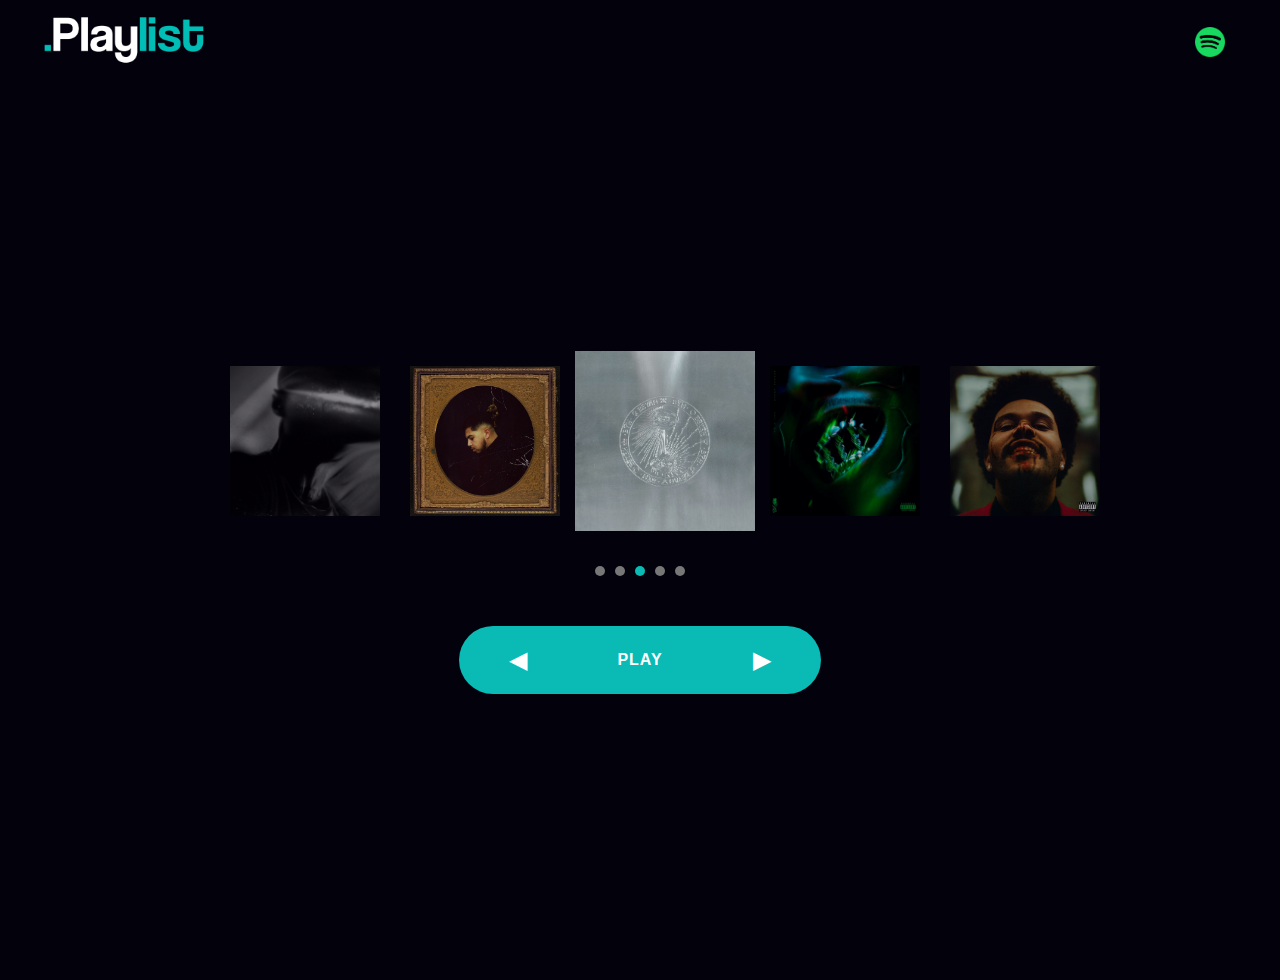
<file: index.html>
<!DOCTYPE html>
<html lang="fr">
<head>
  <meta charset="UTF-8">
  <meta name="viewport" content="width=device-width, initial-scale=1.0">
  <title>Menu Horizontal Damso</title>
  <link rel="stylesheet" href="style.css">
  
</head>
<body>

  <nav class="navbar">
    <div class="navbar-logo">
      <img src="IMG/logo_playlist.png" alt="Logo" class="logo">
    </div>
    <div class="navbar-spotify">
      <a href="https://open.spotify.com/user/2zv8t1gj9er2rrsbuu8w67x1d?si=2cbfbc2f9fb44d00" target="_blank" class="spotify-btn">
        <i class="fab fa-spotify"></i> <img src="IMG/spotify_logo.png" alt="">
      </a>
    </div>
  </nav>
  
  <!-- Menu horizontal avec pochettes d'album -->
  <div class="menu-container">
    <div class="album-track" id="albumTrack">
      <img src="IMG/lmf.jpg" alt="Album 1" class="album-cover" data-index="0">
      <img src="IMG/sincerement.jpg" alt="Album 2" class="album-cover" data-index="1">
      <img src="IMG/beyah.jpg" alt="Album 3" class="album-cover active" data-index="2">
      <img src="IMG/trinity.jpg" alt="Album 4" class="album-cover" data-index="3">
      <img src="IMG/afterhours.jpg" alt="Album 5" class="album-cover" data-index="4">
    </div>

    <!-- Indicateurs de position -->
    <div class="indicators" id="indicators">
      <div class="indicator" data-index="0"></div>
      <div class="indicator" data-index="1"></div>
      <div class="indicator active" data-index="2"></div>
      <div class="indicator" data-index="3"></div>
      <div class="indicator" data-index="4"></div>
    </div>

    <!-- Contrôles en bas de l'écran -->
    <div class="controls">
      <div class="prev-btn" onclick="slidePrev()">◀</div>
      <div class="play-btn" onclick="openAlbum()">PLAY</div>
      <div class="next-btn" onclick="slideNext()">▶</div>
    </div>
  </div>

  <script>
    const track = document.getElementById('albumTrack');
    const covers = document.querySelectorAll('.album-cover');
    const indicators = document.querySelectorAll('.indicator');
    let index = 2;

    function centerAlbum(clickedIndex) {
      index = clickedIndex;
      updateSlide();
    }

    function updateSlide() {
      // Calculer le décalage pour centrer l'album sélectionné
      const trackWidth = track.offsetWidth;
      const coverWidth = 170; // Largeur d'une pochette + marges
      const centerPosition = (trackWidth / 2) - (coverWidth / 2);
      const offset = centerPosition - (index * coverWidth);
      
      track.style.transform = `translateX(${offset}px)`;

      // Mettre à jour les classes active
      covers.forEach((cover, i) => {
        cover.classList.toggle('active', i === index);
      });
      
      indicators.forEach((indicator, i) => {
        indicator.classList.toggle('active', i === index);
      });
    }

    function slideNext() {
      index = (index + 1) % covers.length;
      updateSlide();
    }

    function slidePrev() {
      index = (index - 1 + covers.length) % covers.length;
      updateSlide();
    }

    function openAlbum() {
    const activeCover = document.querySelector('.album-cover.active');
    const albumIndex = parseInt(activeCover.getAttribute('data-index'));
    
    const albumPages = [
      "lmf.html",
      "sincerement.html",
      "beyah.html",
      "trinity.html",
      "afterhours.html"
    ];
    
    if (albumIndex >= 0 && albumIndex < albumPages.length) {
      window.location.href = albumPages[albumIndex];
    }
  }

    // Écouteurs d'événements
    document.addEventListener('keydown', (e) => {
      if (e.key === 'ArrowRight') slideNext();
      if (e.key === 'ArrowLeft') slidePrev();
      if (e.key === 'Enter') openAlbum();
    });

    // Permettre de cliquer directement sur une pochette
    covers.forEach(cover => {
      cover.addEventListener('click', function() {
        const clickedIndex = parseInt(this.getAttribute('data-index'));
        centerAlbum(clickedIndex);
      });
    });

    // Permettre de cliquer sur les indicateurs
    indicators.forEach(indicator => {
      indicator.addEventListener('click', function() {
        const clickedIndex = parseInt(this.getAttribute('data-index'));
        centerAlbum(clickedIndex);
      });
    });

    // Initialisation
    updateSlide();
  </script>
</body>
</html>
</file>
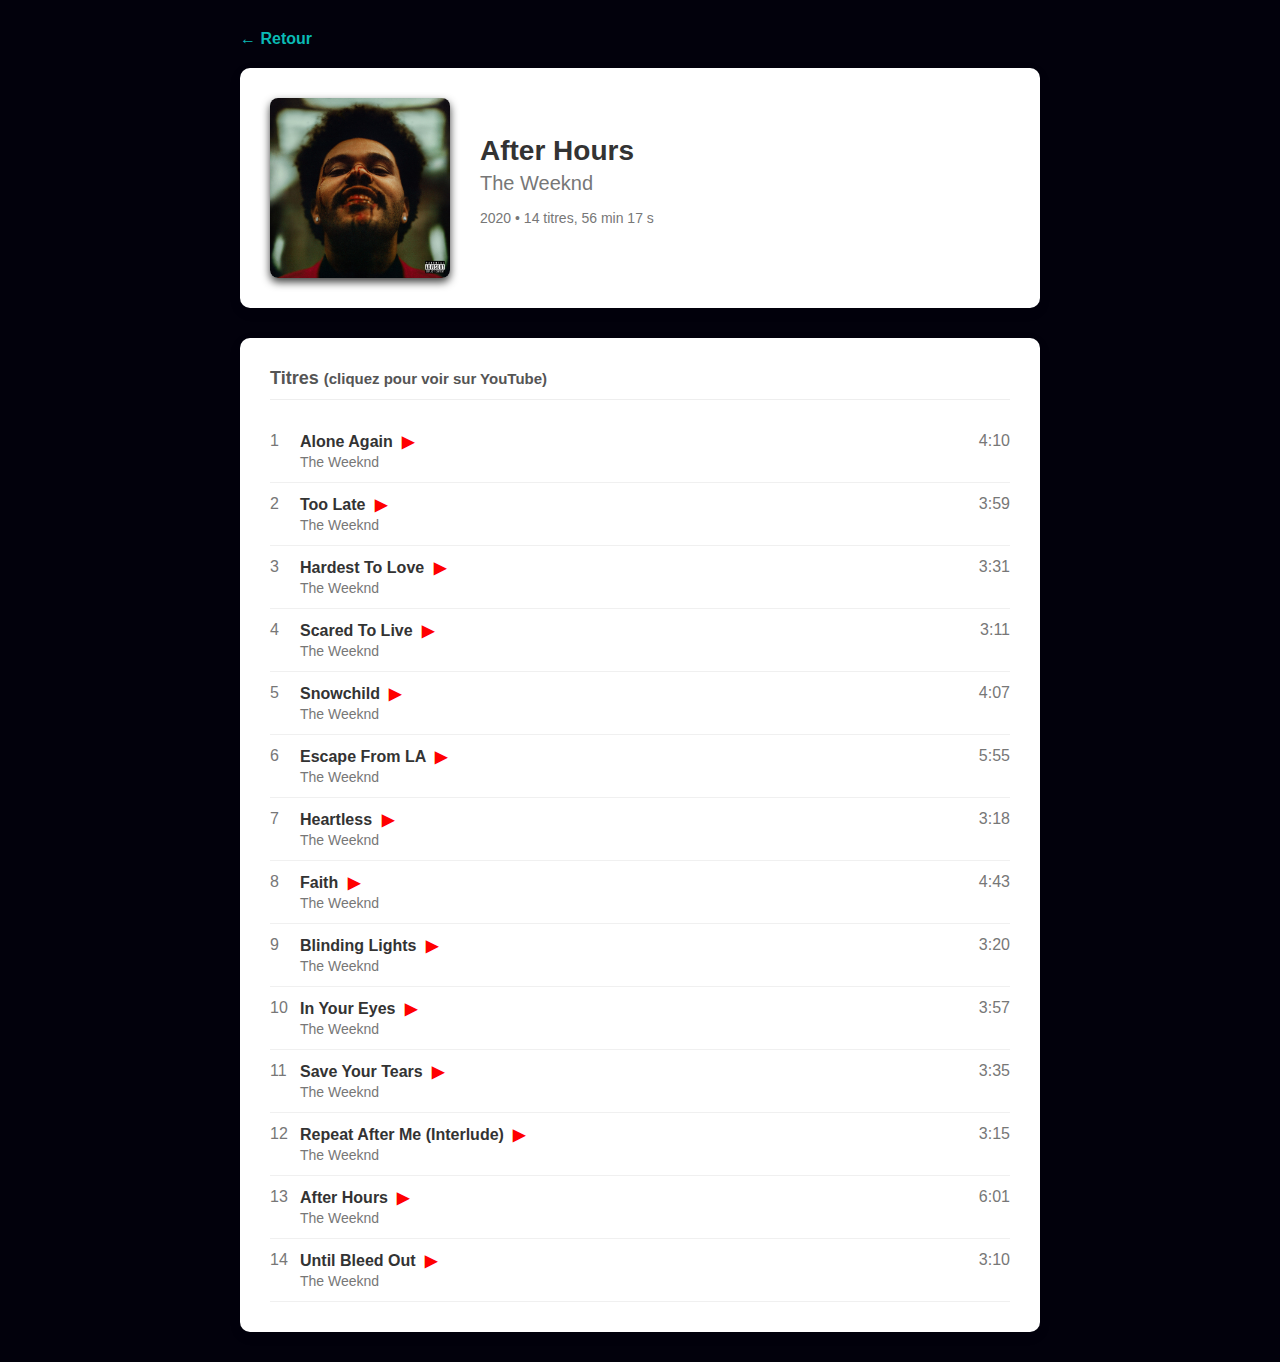
<file: afterhours.html>
<!DOCTYPE html>
<html lang="fr">
<head>
  <meta charset="UTF-8">
  <meta name="viewport" content="width=device-width, initial-scale=1.0">
  <title>After Hours - The Weeknd</title>
  <style>
    :root {
      --primary-color: #0abab5;
      --text-color: #333;
      --light-text: #777;
      --bg-color: #02010c;
      --card-bg: rgb(255, 255, 255);
    }

    body {
      margin: 0;
      padding: 0;
      font-family: 'Arial', sans-serif;
      background-color: var(--bg-color);
      color: var(--text-color);
    }

    .container {
      max-width: 800px;
      margin: 0 auto;
      padding: 30px;
    }

    .album-header {
      display: flex;
      align-items: center;
      margin-bottom: 30px;
      background-color: var(--card-bg);
      padding: 30px;
      border-radius: 10px;
      box-shadow: 0 4px 12px rgba(14, 14, 14, 0.1);
    }

    .album-cover {
      width: 180px;
      height: 180px;
      object-fit: cover;
      border-radius: 8px;
      margin-right: 30px;
      box-shadow: 0 4px 8px #3c3d3c;
    }

    .album-info h1 {
      margin: 0 0 5px 0;
      font-size: 28px;
    }

    .album-info h2 {
      margin: 0 0 15px 0;
      font-size: 20px;
      color: var(--light-text);
      font-weight: normal;
    }

    .album-meta {
      color: var(--light-text);
      font-size: 14px;
      margin-bottom: 15px;
    }

    .tracklist {
      background-color: var(--card-bg);
      padding: 30px;
      border-radius: 10px;
      box-shadow: 0 4px 12px rgba(0, 0, 0, 0.1);
    }

    .tracklist h3 {
      margin-top: 0;
      margin-bottom: 20px;
      font-size: 18px;
      color: #555;
      border-bottom: 1px solid #eee;
      padding-bottom: 10px;
    }

    .track {
      display: flex;
      justify-content: space-between;
      padding: 12px 0;
      border-bottom: 1px solid #f0f0f0;
      transition: background-color 0.2s;
    }

    .track:hover {
      background-color: rgba(29, 185, 84, 0.05);
    }

    .track a {
      text-decoration: none;
      color: inherit;
      display: flex;
      justify-content: space-between;
      width: 100%;
    }

    .track-number {
      width: 30px;
      color: var(--light-text);
    }

    .track-info {
      flex-grow: 1;
    }

    .track-title {
      font-weight: bold;
      margin-bottom: 3px;
      transition: color 0.2s;
    }

    .track:hover .track-title {
      color: var(--primary-color);
    }

    .track-artist {
      color: var(--light-text);
      font-size: 14px;
    }

    .track-duration {
      color: var(--light-text);
      text-align: right;
    }

    .featured {
      color: #888;
      font-style: italic;
    }

    .back-btn {
      display: inline-block;
      margin-bottom: 20px;
      color: var(--primary-color);
      text-decoration: none;
      font-weight: bold;
      cursor: pointer;
    }

    .back-btn:hover {
      text-decoration: underline;
    }

    .youtube-icon {
      color: #FF0000;
      margin-left: 5px;
    }
  </style>
</head>
<body>
  <div class="container">
    <a href="index.html" class="back-btn">← Retour</a>
    
    <div class="album-header">
      <img src="IMG/afterhours.jpg" alt="After Hours" class="album-cover">
      <div class="album-info">
        <h1>After Hours</h1>
        <h2>The Weeknd</h2>
        <div class="album-meta">
          <span>2020</span> • <span>14 titres</span>, <span>56 min 17 s</span>
        </div>
      </div>
    </div>

    <div class="tracklist">
      <h3>Titres <small>(cliquez pour voir sur YouTube)</small></h3>
      <div id="tracksContainer">
        <!-- Les titres seront générés par JavaScript -->
      </div>
    </div>
  </div>

  <script>
    document.addEventListener('DOMContentLoaded', () => {
      // Liste des vidéos YouTube correspondant à la playlist
      const youtubeLinks = [
        "https://youtu.be/JH398xAYpZA?si=Mv9n9gQ5Pdegoskb",  // Alone Again
        "https://youtu.be/nl71vFvVOvw?si=oIPv0M_IBrHH_FcB",  // Too Late
        "https://youtu.be/pM3nIOYF2W8?si=YxTULu2ZrqHrbMF7",  // Hardest To Love
        "https://youtu.be/MzsU_sn2aIE?si=bFnmnGHyErbuEirJ",  // Scared To Live
        "https://youtu.be/G0JKdFjWkLA?si=RKVdejU3GVLVXFid",  // Snowchild
        "https://youtu.be/vsARlcGW0jE?si=5_vxrsLOYmBcjqHe",  // Escape From LA
        "https://youtu.be/1DpH-icPpl0?si=Q24NszVNbj7QITHC",  // Heartless
        "https://youtu.be/RcS_8-a-sMg?si=Hhzv4bt4qAZ0RQ-3",  // Faith
        "https://youtu.be/4NRXx6U8ABQ?si=z3MuxBF3jYeyCQ_c",  // Blinding Lights
        "https://youtu.be/dqRZDebPIGs?si=5F0Qp4GS7amK0APt", // In Your Eyes
        "https://youtu.be/XXYlFuWEuKI?si=rkerZek6DBWdRl6O", // Save Your Tears
        "https://youtu.be/CE-Iy24NOTY?si=hbQXUWLpmsnxcjsh", // Repeat After Me (Interlude)
        "https://youtu.be/ygTZZpVkmKg?si=Uencp2ATTSXonv4u", // After Hours
        "https://youtu.be/i58MNnk6BhY?si=N0hQ_PtKauEEbslP"  // Until Bleed Out
      ];

      const tracksData = [
        { title: "Alone Again", artist: "The Weeknd", duration: "4:10" },
        { title: "Too Late", artist: "The Weeknd", duration: "3:59" },
        { title: "Hardest To Love", artist: "The Weeknd", duration: "3:31" },
        { title: "Scared To Live", artist: "The Weeknd", duration: "3:11" },
        { title: "Snowchild", artist: "The Weeknd", duration: "4:07" },
        { title: "Escape From LA", artist: "The Weeknd", duration: "5:55" },
        { title: "Heartless", artist: "The Weeknd", duration: "3:18" },
        { title: "Faith", artist: "The Weeknd", duration: "4:43" },
        { title: "Blinding Lights", artist: "The Weeknd", duration: "3:20" },
        { title: "In Your Eyes", artist: "The Weeknd", duration: "3:57" },
        { title: "Save Your Tears", artist: "The Weeknd", duration: "3:35" },
        { title: "Repeat After Me (Interlude)", artist: "The Weeknd", duration: "3:15" },
        { title: "After Hours", artist: "The Weeknd", duration: "6:01" },
        { title: "Until Bleed Out", artist: "The Weeknd", duration: "3:10" }
      ];

      const tracksContainer = document.getElementById('tracksContainer');
      
      tracksData.forEach((track, index) => {
        const trackElement = document.createElement('div');
        trackElement.className = 'track';
        
        const trackLink = document.createElement('a');
        trackLink.href = youtubeLinks[index];
        trackLink.target = '_blank';
        
        trackLink.innerHTML = `
          <div class="track-number">${index + 1}</div>
          <div class="track-info">
            <div class="track-title">${track.title} <span class="youtube-icon">▶</span></div>
            <div class="track-artist">${track.artist}</div>
          </div>
          <div class="track-duration">${track.duration}</div>
        `;
        
        trackElement.appendChild(trackLink);
        tracksContainer.appendChild(trackElement);
      });
    });
  </script>
</body>
</html>
</file>
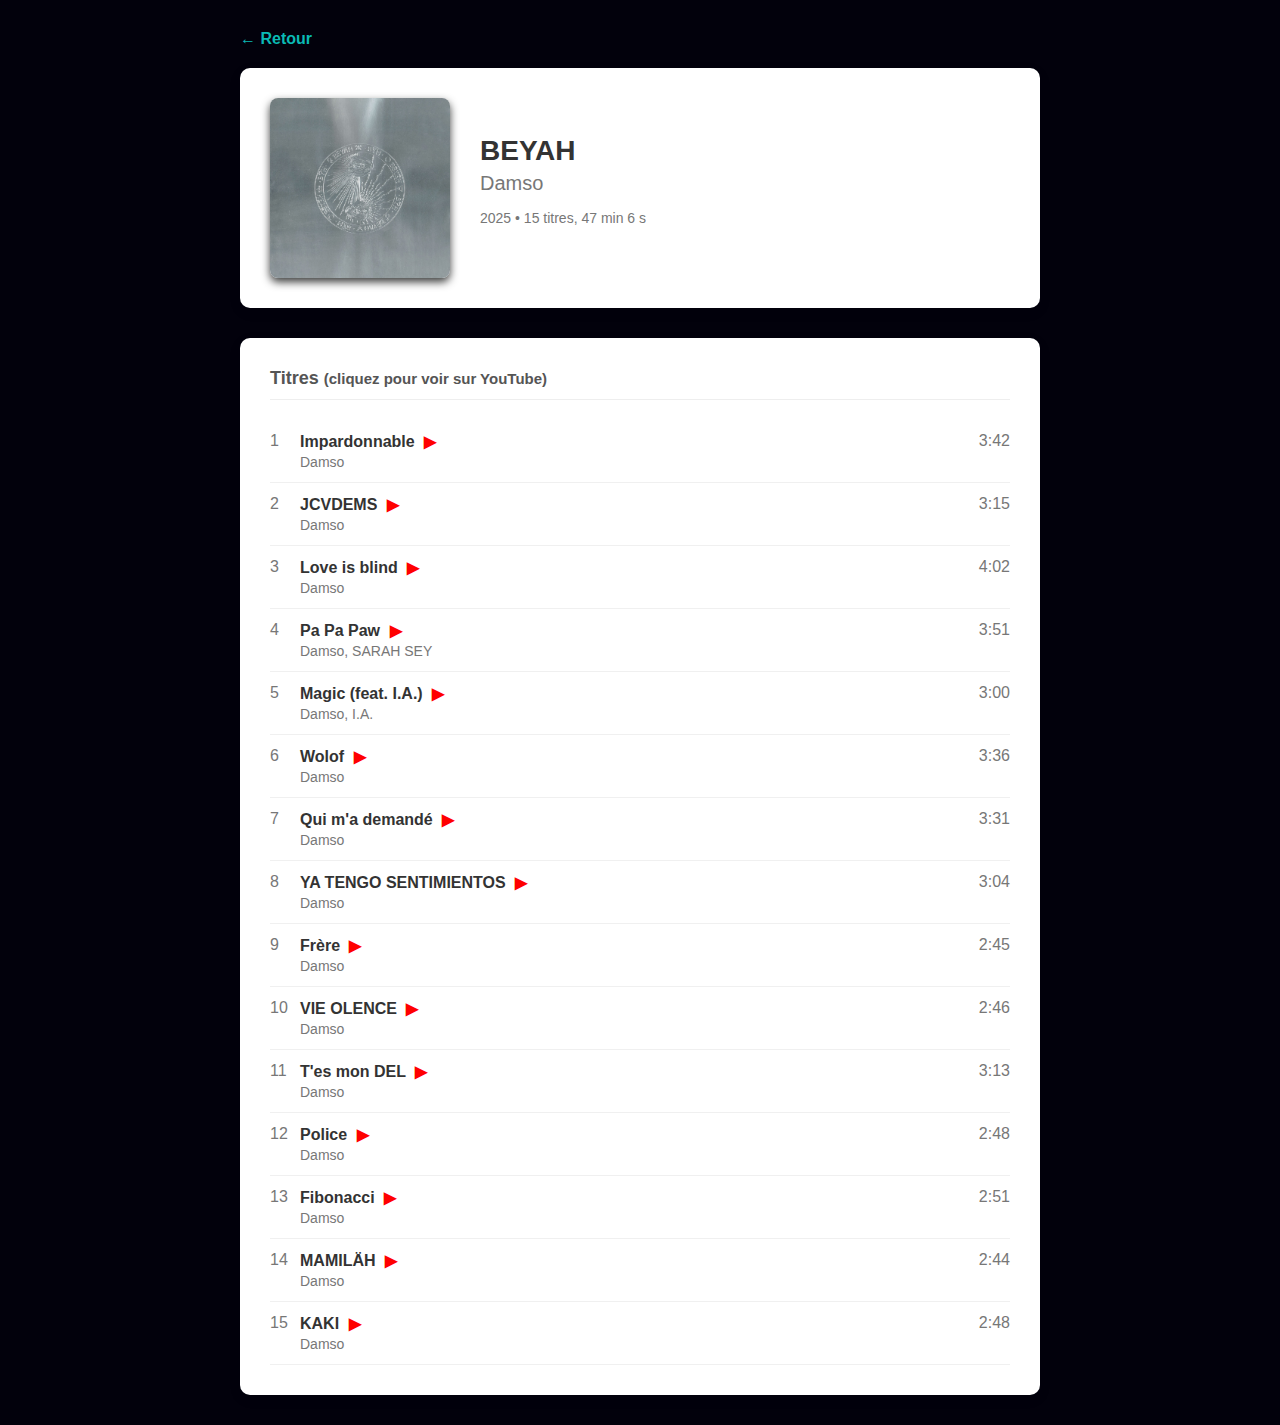
<file: beyah.html>
<!DOCTYPE html>
<html lang="fr">
<head>
  <meta charset="UTF-8">
  <meta name="viewport" content="width=device-width, initial-scale=1.0">
  <title>BEYAH - Damso</title>
  <style>
    :root {
      --primary-color: #0abab5;
      --text-color: #333;
      --light-text: #777;
      --bg-color: #02010c;
      --card-bg: rgb(255, 255, 255);
    }

    body {
      margin: 0;
      padding: 0;
      font-family: 'Arial', sans-serif;
      background-color: var(--bg-color);
      color: var(--text-color);
    }

    .container {
      max-width: 800px;
      margin: 0 auto;
      padding: 30px;
    }

    .album-header {
      display: flex;
      align-items: center;
      margin-bottom: 30px;
      background-color: var(--card-bg);
      padding: 30px;
      border-radius: 10px;
      box-shadow: 0 4px 12px rgba(14, 14, 14, 0.1);
    }

    .album-cover {
      width: 180px;
      height: 180px;
      object-fit: cover;
      border-radius: 8px;
      margin-right: 30px;
      box-shadow: 0 4px 8px #3c3d3c;
    }

    .album-info h1 {
      margin: 0 0 5px 0;
      font-size: 28px;
    }

    .album-info h2 {
      margin: 0 0 15px 0;
      font-size: 20px;
      color: var(--light-text);
      font-weight: normal;
    }

    .album-meta {
      color: var(--light-text);
      font-size: 14px;
      margin-bottom: 15px;
    }

    .tracklist {
      background-color: var(--card-bg);
      padding: 30px;
      border-radius: 10px;
      box-shadow: 0 4px 12px rgba(0, 0, 0, 0.1);
    }

    .tracklist h3 {
      margin-top: 0;
      margin-bottom: 20px;
      font-size: 18px;
      color: #555;
      border-bottom: 1px solid #eee;
      padding-bottom: 10px;
    }

    .track {
      display: flex;
      justify-content: space-between;
      padding: 12px 0;
      border-bottom: 1px solid #f0f0f0;
      transition: background-color 0.2s;
    }

    .track:hover {
      background-color: rgba(29, 185, 84, 0.05);
    }

    .track a {
      text-decoration: none;
      color: inherit;
      display: flex;
      justify-content: space-between;
      width: 100%;
    }

    .track-number {
      width: 30px;
      color: var(--light-text);
    }

    .track-info {
      flex-grow: 1;
    }

    .track-title {
      font-weight: bold;
      margin-bottom: 3px;
      transition: color 0.2s;
    }

    .track:hover .track-title {
      color: var(--primary-color);
    }

    .track-artist {
      color: var(--light-text);
      font-size: 14px;
    }

    .track-duration {
      color: var(--light-text);
      text-align: right;
    }

    .featured {
      color: #888;
      font-style: italic;
    }

    .back-btn {
      display: inline-block;
      margin-bottom: 20px;
      color: var(--primary-color);
      text-decoration: none;
      font-weight: bold;
      cursor: pointer;
    }

    .back-btn:hover {
      text-decoration: underline;
    }

    .youtube-icon {
      color: #FF0000;
      margin-left: 5px;
    }
  </style>
</head>
<body>
  <div class="container">
    <a href="index.html" class="back-btn">← Retour</a>
    
    <div class="album-header">
      <img src="IMG/beyah.jpg" alt="BEYAH" class="album-cover">
      <div class="album-info">
        <h1>BEYAH</h1>
        <h2>Damso</h2>
        <div class="album-meta">
          <span>2025</span> • <span>15 titres</span>, <span>47 min 6 s</span>
        </div>
      </div>
    </div>

    <div class="tracklist">
      <h3>Titres <small>(cliquez pour voir sur YouTube)</small></h3>
      <div id="tracksContainer">
        <!-- Les titres seront générés par JavaScript -->
      </div>
    </div>
  </div>

  <script>
    document.addEventListener('DOMContentLoaded', () => {
      // Liste des vidéos YouTube correspondant à la playlist
      const youtubeLinks = [
        "https://youtu.be/hdv9MdKKj0s?si=WOtEVpypcWjNV1nu",  // Impardonnable
        "https://youtu.be/SCFPkQhxtb0?si=iyla0fFR8prvCdNw",  // JCVDEMS
        "https://youtu.be/T96RYWPB6yA?si=GyLXo-P_vVt2heVo",  // Love is blind
        "https://youtu.be/l-KBhbJdvhI?si=ZJQIt8e0vb4YWFv0",  // Pa Pa Paw
        "https://youtu.be/TJgVD530XTk?si=ABe9PQlT4nCe7I28",  // Magic (feat. I.A.)
        "https://youtu.be/qzIP7JpE9CM?si=NXAL8G_rbtJ0tj83",  // Wolof
        "https://youtu.be/y2ZAqI2Y8Qo?si=s_E6a01KJBc64idQ",  // Qui m'a demandé
        "https://youtu.be/DAylhYzjRHM?si=kvkxZYhukP8njqlO",  // YA TENGO SENTIMIENTOS
        "https://youtu.be/-7J8z9l0EIs?si=0Hd82-TqDQ9WmjLK",  // Frère
        "https://youtu.be/bDgFAFQ5JM4?si=q-TiEFVW3K530Ymt",  // VIE OLENCE
        "https://youtu.be/674ofSYg3c0?si=-70lA14D5ZYddpoc",  // T'es mon DEL
        "https://youtu.be/oQ7H4bVasqM?si=mlF1b7o-7MB-KUM2",  // Police
        "https://youtu.be/Na4IfOVXBv8?si=8TpyWeFXZy9Jgs3o",  // Fibonacci
        "https://youtu.be/Wvsg1Vey4Rg?si=IM3so8MgZ3iUXL2T",  // MAMILÄH
        "https://youtu.be/-dbYjn1o5oY?si=oA7kyLV6Ov5ehP1g"   // KAKI
      ];

      const tracksData = [
        { title: "Impardonnable", artist: "Damso", duration: "3:42" },
        { title: "JCVDEMS", artist: "Damso", duration: "3:15" },
        { title: "Love is blind", artist: "Damso", duration: "4:02" },
        { title: "Pa Pa Paw", artist: "Damso, SARAH SEY", duration: "3:51" },
        { title: "Magic (feat. I.A.)", artist: "Damso, I.A.", duration: "3:00" },
        { title: "Wolof", artist: "Damso", duration: "3:36" },
        { title: "Qui m'a demandé", artist: "Damso", duration: "3:31" },
        { title: "YA TENGO SENTIMIENTOS", artist: "Damso", duration: "3:04" },
        { title: "Frère", artist: "Damso", duration: "2:45" },
        { title: "VIE OLENCE", artist: "Damso", duration: "2:46" },
        { title: "T'es mon DEL", artist: "Damso", duration: "3:13" },
        { title: "Police", artist: "Damso", duration: "2:48" },
        { title: "Fibonacci", artist: "Damso", duration: "2:51" },
        { title: "MAMILÄH", artist: "Damso", duration: "2:44" },
        { title: "KAKI", artist: "Damso", duration: "2:48" }
      ];

      const tracksContainer = document.getElementById('tracksContainer');
      
      tracksData.forEach((track, index) => {
        const trackElement = document.createElement('div');
        trackElement.className = 'track';
        
        const trackLink = document.createElement('a');
        trackLink.href = youtubeLinks[index];
        trackLink.target = '_blank';
        
        trackLink.innerHTML = `
          <div class="track-number">${index + 1}</div>
          <div class="track-info">
            <div class="track-title">${track.title} <span class="youtube-icon">▶</span></div>
            <div class="track-artist">${track.artist}</div>
          </div>
          <div class="track-duration">${track.duration}</div>
        `;
        
        trackElement.appendChild(trackLink);
        tracksContainer.appendChild(trackElement);
      });
    });
  </script>
</body>
</html>
</file>
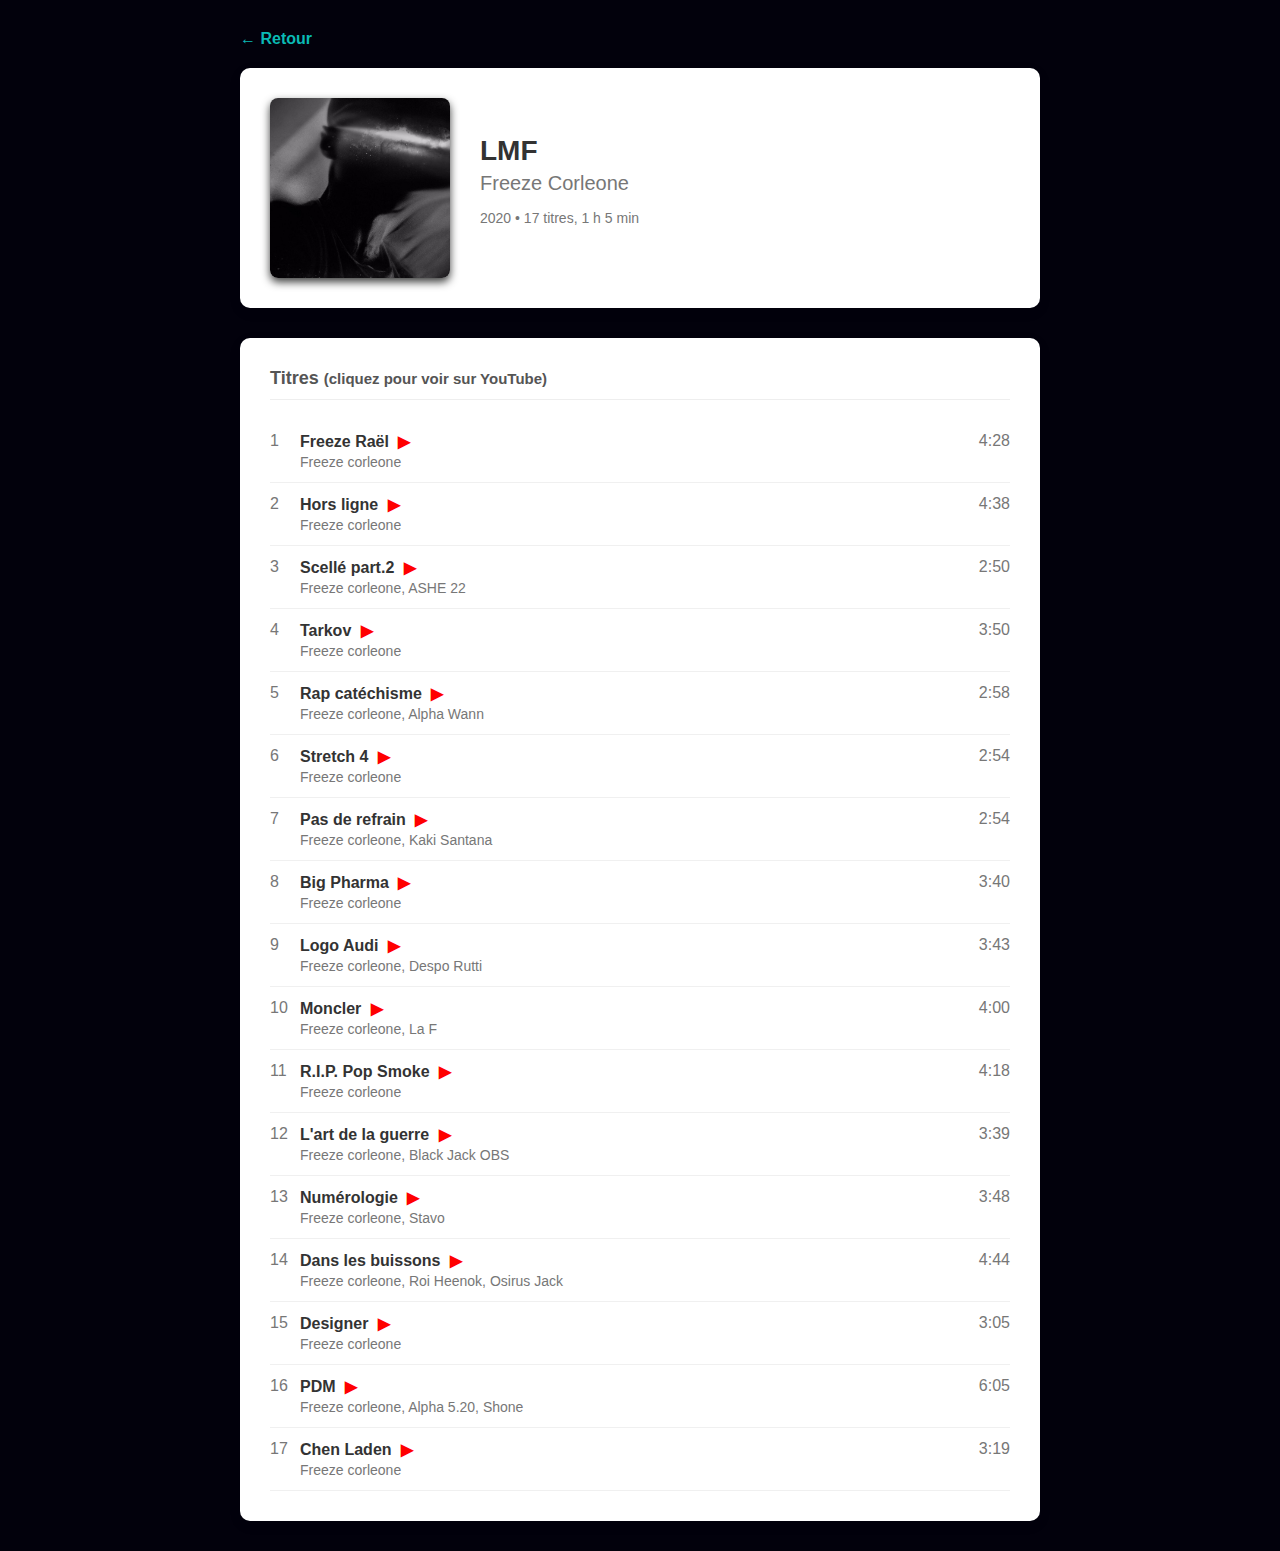
<file: lmf.html>
<!DOCTYPE html>
<html lang="fr">
<head>
  <meta charset="UTF-8">
  <meta name="viewport" content="width=device-width, initial-scale=1.0">
  <title>LMF - Freeze Corleone</title>
  <style>
    :root {
      --primary-color: #0abab5;
      --text-color: #333;
      --light-text: #777;
      --bg-color: #02010c;
      --card-bg: rgb(255, 255, 255);
    }

    body {
      margin: 0;
      padding: 0;
      font-family: 'Arial', sans-serif;
      background-color: var(--bg-color);
      color: var(--text-color);
    }

    .container {
      max-width: 800px;
      margin: 0 auto;
      padding: 30px;
    }

    .album-header {
      display: flex;
      align-items: center;
      margin-bottom: 30px;
      background-color: var(--card-bg);
      padding: 30px;
      border-radius: 10px;
      box-shadow: 0 4px 12px rgba(14, 14, 14, 0.1);
    }

    .album-cover {
      width: 180px;
      height: 180px;
      object-fit: cover;
      border-radius: 8px;
      margin-right: 30px;
      box-shadow: 0 4px 8px #3c3d3c;
    }

    .album-info h1 {
      margin: 0 0 5px 0;
      font-size: 28px;
    }

    .album-info h2 {
      margin: 0 0 15px 0;
      font-size: 20px;
      color: var(--light-text);
      font-weight: normal;
    }

    .album-meta {
      color: var(--light-text);
      font-size: 14px;
      margin-bottom: 15px;
    }

    .tracklist {
      background-color: var(--card-bg);
      padding: 30px;
      border-radius: 10px;
      box-shadow: 0 4px 12px rgba(0, 0, 0, 0.1);
    }

    .tracklist h3 {
      margin-top: 0;
      margin-bottom: 20px;
      font-size: 18px;
      color: #555;
      border-bottom: 1px solid #eee;
      padding-bottom: 10px;
    }

    .track {
      display: flex;
      justify-content: space-between;
      padding: 12px 0;
      border-bottom: 1px solid #f0f0f0;
      transition: background-color 0.2s;
    }

    .track:hover {
      background-color: rgba(29, 185, 84, 0.05);
    }

    .track a {
      text-decoration: none;
      color: inherit;
      display: flex;
      justify-content: space-between;
      width: 100%;
    }

    .track-number {
      width: 30px;
      color: var(--light-text);
    }

    .track-info {
      flex-grow: 1;
    }

    .track-title {
      font-weight: bold;
      margin-bottom: 3px;
      transition: color 0.2s;
    }

    .track:hover .track-title {
      color: var(--primary-color);
    }

    .track-artist {
      color: var(--light-text);
      font-size: 14px;
    }

    .track-duration {
      color: var(--light-text);
      text-align: right;
    }

    .featured {
      color: #888;
      font-style: italic;
    }

    .back-btn {
      display: inline-block;
      margin-bottom: 20px;
      color: var(--primary-color);
      text-decoration: none;
      font-weight: bold;
      cursor: pointer;
    }

    .back-btn:hover {
      text-decoration: underline;
    }

    .youtube-icon {
      color: #FF0000;
      margin-left: 5px;
    }
    /* Animation cover */
     @keyframes zoomIn {
        from {
        transform: scale(0.7);
        opacity: 0;
        }
    to {
        transform: scale(1);
        opacity: 1;
     }
    }
    .modal-content {
    margin: auto;
    display: block;
    max-width: 90%;
    max-height: 90%;
    border-radius: 10px;
    animation: zoomIn 0.3s ease-out;
    }
    .modal {
    display: none;
    position: fixed;
    z-index: 2000;
    left: 0;
    top: 0;
    width: 100%;
    height: 100%;
    overflow: auto;
    background-color: rgba(0,0,0,0.9);
    animation: fadeIn 0.3s ease-out;
    }

    @keyframes fadeIn {
    from { background-color: rgba(0, 0, 0, 0); }
    to   { background-color: rgba(0, 0, 0, 0.9); }
    }
  </style>
</head>
<body>
  <div class="container">
    <a href="index.html" class="back-btn">← Retour</a>
    
    <div class="album-header">
      <img src="IMG/lmf.jpg" alt="LMF" class="album-cover" id="albumCover">
      <div class="album-info">
        <h1>LMF</h1>
        <h2>Freeze Corleone</h2>
        <div class="album-meta">
          <span>2020</span> • <span>17 titres</span>, <span>1 h 5 min</span>
        </div>
      </div>
    </div>

    <div class="tracklist">
      <h3>Titres <small>(cliquez pour voir sur YouTube)</small></h3>
      <div id="tracksContainer">
        <!-- Les titres seront générés par JavaScript -->
      </div>
    </div>
  </div>

  <script>
    document.addEventListener('DOMContentLoaded', () => {
      // Liste des vidéos YouTube correspondant à la playlist
      const youtubeLinks = [
        "https://youtu.be/_Zey1wgfA-c?si=1-pcs61u2jzefPWG",  // Freeze Raël
        "https://youtu.be/ZyZZtpFyzFE?si=UbSwsOx6vZbrZvIB",  // Hors ligne
        "https://youtu.be/0xkwRJjsiiU?si=CEJBAXrgPL_S-BoN",  // Scellé part.2
        "https://youtu.be/DJ1i97AVX0o?si=WpcnmXMN7JH-2oe9",  // Tarkov
        "https://youtu.be/E7xFtjqNRZw?si=bRrT34EgnuDPgvu6",  // Rap catéchisme
        "https://youtu.be/SU8ppRfjQqU?si=cSoaS0DyWz_IxcD2",  // Stretch 4
        "https://youtu.be/7i9nokqOMtU?si=oRufpEx7b9wBMJj7",  // Pas de refrain
        "https://youtu.be/s--g1VWpj1w?si=5tKSvtCnSjbho0HA",  // Big Pharma
        "https://youtu.be/CqeRsZfGcm8?si=u-v9YOVOAY1dEs9R",  // Logo Audi
        "https://youtu.be/EstLxAfUMu4?si=YDF55TfhfBHavVdl", // Moncler
        "https://youtu.be/4aVFesUHZno?si=a9rQhMYon3tMcbH0", // R.I.P. Pop Smoke
        "https://youtu.be/G3pCw5kUqUE?si=eoq0_egLwnJvkJAJ", // L'art de la guerre
        "https://youtu.be/lpheevR5i9I?si=qpwFMqiDgn0_OcHY", // Numérologie
        "https://youtu.be/8hO1YOFE-Ew?si=0yjtWo3OkeGBhNFR", // Dans les buissons
        "https://youtu.be/OAFdCdFkxXk?si=hwDyNm0u18X1j3pU", // Designer
        "https://youtu.be/KIOGS09D-b4?si=TVIFA1GQ03V6LBg8", // PDM
        "https://youtu.be/1mqSTOF5_nc?si=tbsnC1urhQ_PIefz"  // Chen Laden
      ];

      const tracksData = [
        { title: "Freeze Raël", artist: "Freeze corleone", duration: "4:28" },
        { title: "Hors ligne", artist: "Freeze corleone", duration: "4:38" },
        { title: "Scellé part.2", artist: "Freeze corleone, ASHE 22", duration: "2:50" },
        { title: "Tarkov", artist: "Freeze corleone", duration: "3:50" },
        { title: "Rap catéchisme", artist: "Freeze corleone, Alpha Wann", duration: "2:58" },
        { title: "Stretch 4", artist: "Freeze corleone", duration: "2:54" },
        { title: "Pas de refrain", artist: "Freeze corleone, Kaki Santana", duration: "2:54" },
        { title: "Big Pharma", artist: "Freeze corleone", duration: "3:40" },
        { title: "Logo Audi", artist: "Freeze corleone, Despo Rutti", duration: "3:43" },
        { title: "Moncler", artist: "Freeze corleone, La F", duration: "4:00" },
        { title: "R.I.P. Pop Smoke", artist: "Freeze corleone", duration: "4:18" },
        { title: "L'art de la guerre", artist: "Freeze corleone, Black Jack OBS", duration: "3:39" },
        { title: "Numérologie", artist: "Freeze corleone, Stavo", duration: "3:48" },
        { title: "Dans les buissons", artist: "Freeze corleone, Roi Heenok, Osirus Jack", duration: "4:44" },
        { title: "Designer", artist: "Freeze corleone", duration: "3:05" },
        { title: "PDM", artist: "Freeze corleone, Alpha 5.20, Shone", duration: "6:05" },
        { title: "Chen Laden", artist: "Freeze corleone", duration: "3:19" }
      ];

      const tracksContainer = document.getElementById('tracksContainer');
      
      tracksData.forEach((track, index) => {
        const trackElement = document.createElement('div');
        trackElement.className = 'track';
        
        const trackLink = document.createElement('a');
        trackLink.href = youtubeLinks[index];
        trackLink.target = '_blank';
        
        trackLink.innerHTML = `
          <div class="track-number">${index + 1}</div>
          <div class="track-info">
            <div class="track-title">${track.title} <span class="youtube-icon">▶</span></div>
            <div class="track-artist">${track.artist}</div>
          </div>
          <div class="track-duration">${track.duration}</div>
        `;
        
        trackElement.appendChild(trackLink);
        tracksContainer.appendChild(trackElement);
      });
    });
    img.onclick = function () {
    modal.style.display = "block";
    modalImg.src = this.src;
    modalImg.classList.add("modal-content"); // pour s'assurer que l'animation s’applique
    };

    closeBtn.onclick = function () {
    modal.style.display = "none";
    };

    window.onclick = function (event) {
    if (event.target === modal) {
        modal.style.display = "none";
    }
    };
  </script>
</body>
</html>
</file>
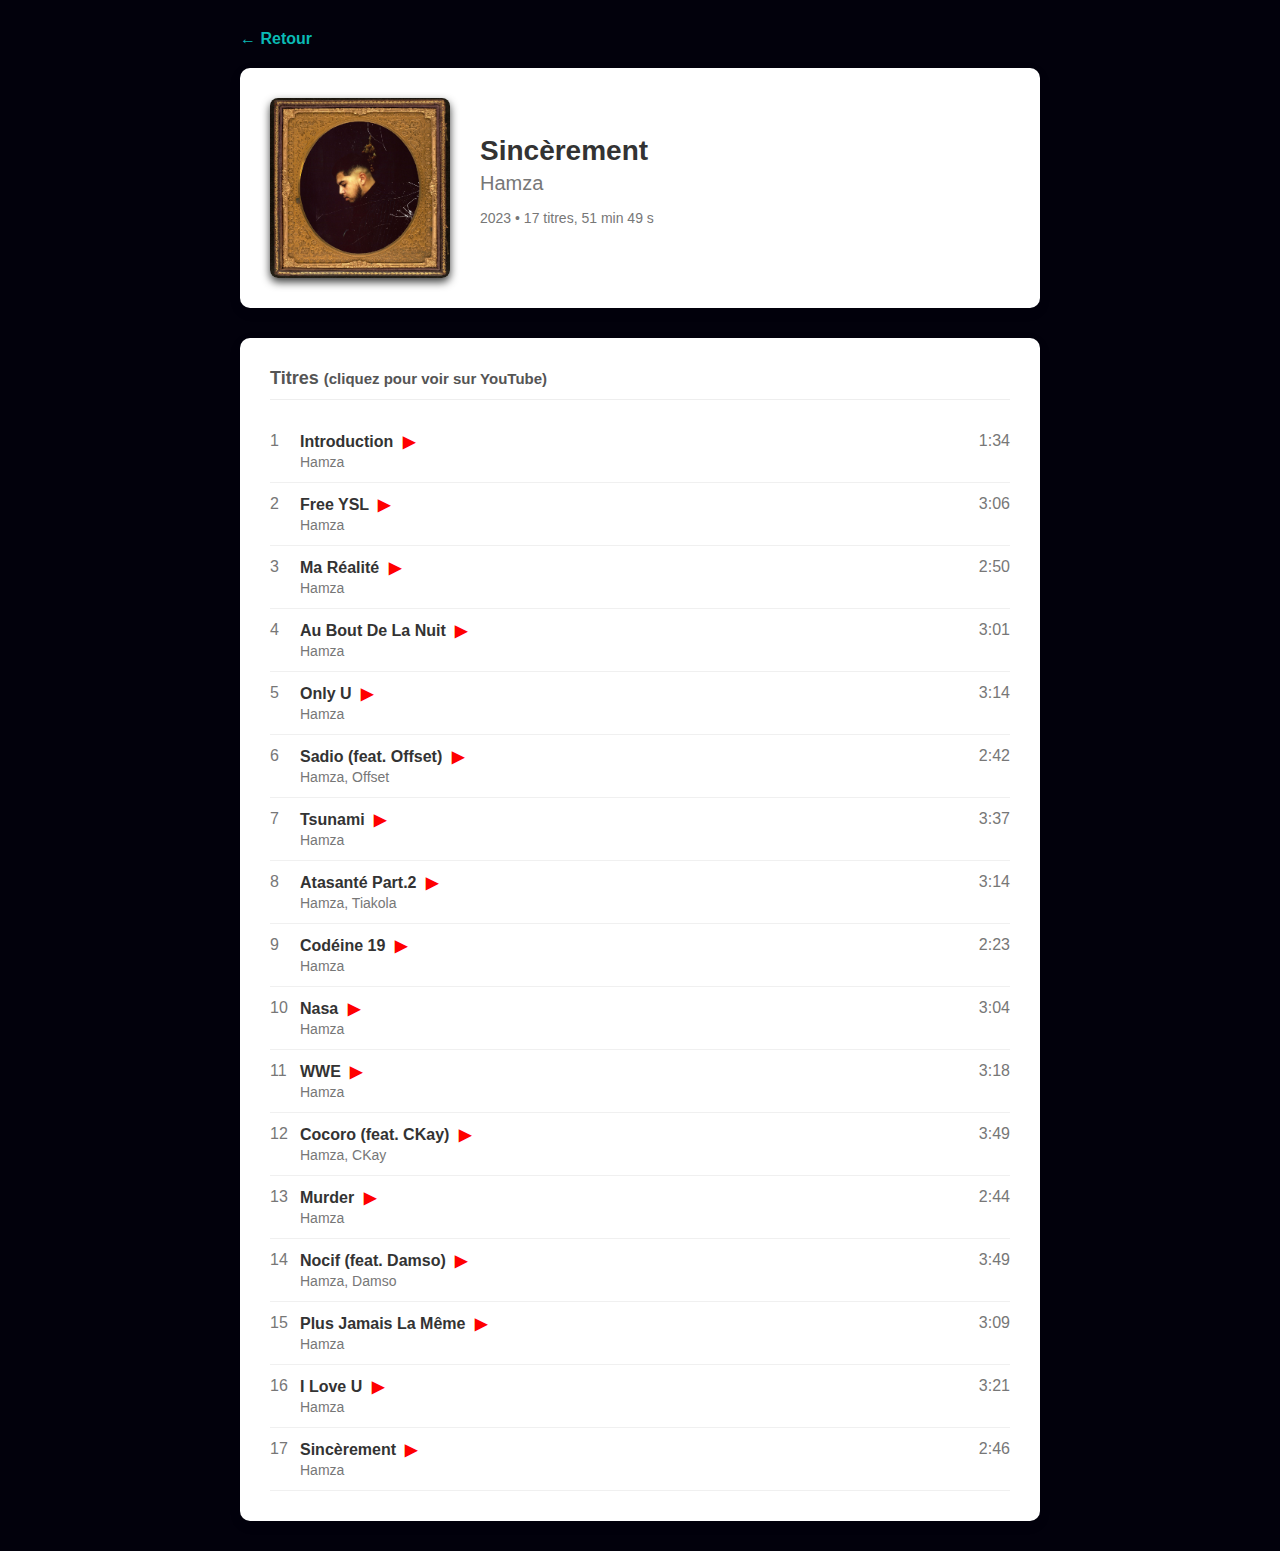
<file: sincerement.html>
<!DOCTYPE html>
<html lang="fr">
<head>
  <meta charset="UTF-8">
  <meta name="viewport" content="width=device-width, initial-scale=1.0">
  <title>Sincèrement - Hamza</title>
  <style>
    :root {
      --primary-color: #0abab5;
      --text-color: #333;
      --light-text: #777;
      --bg-color: #02010c;
      --card-bg: rgb(255, 255, 255);
    }

    body {
      margin: 0;
      padding: 0;
      font-family: 'Arial', sans-serif;
      background-color: var(--bg-color);
      color: var(--text-color);
    }

    .container {
      max-width: 800px;
      margin: 0 auto;
      padding: 30px;
    }

    .album-header {
      display: flex;
      align-items: center;
      margin-bottom: 30px;
      background-color: var(--card-bg);
      padding: 30px;
      border-radius: 10px;
      box-shadow: 0 4px 12px rgba(14, 14, 14, 0.1);
    }

    .album-cover {
      width: 180px;
      height: 180px;
      object-fit: cover;
      border-radius: 8px;
      margin-right: 30px;
      box-shadow: 0 4px 8px #3c3d3c;
    }

    .album-info h1 {
      margin: 0 0 5px 0;
      font-size: 28px;
    }

    .album-info h2 {
      margin: 0 0 15px 0;
      font-size: 20px;
      color: var(--light-text);
      font-weight: normal;
    }

    .album-meta {
      color: var(--light-text);
      font-size: 14px;
      margin-bottom: 15px;
    }

    .tracklist {
      background-color: var(--card-bg);
      padding: 30px;
      border-radius: 10px;
      box-shadow: 0 4px 12px rgba(0, 0, 0, 0.1);
    }

    .tracklist h3 {
      margin-top: 0;
      margin-bottom: 20px;
      font-size: 18px;
      color: #555;
      border-bottom: 1px solid #eee;
      padding-bottom: 10px;
    }

    .track {
      display: flex;
      justify-content: space-between;
      padding: 12px 0;
      border-bottom: 1px solid #f0f0f0;
      transition: background-color 0.2s;
    }

    .track:hover {
      background-color: rgba(29, 185, 84, 0.05);
    }

    .track a {
      text-decoration: none;
      color: inherit;
      display: flex;
      justify-content: space-between;
      width: 100%;
    }

    .track-number {
      width: 30px;
      color: var(--light-text);
    }

    .track-info {
      flex-grow: 1;
    }

    .track-title {
      font-weight: bold;
      margin-bottom: 3px;
      transition: color 0.2s;
    }

    .track:hover .track-title {
      color: var(--primary-color);
    }

    .track-artist {
      color: var(--light-text);
      font-size: 14px;
    }

    .track-duration {
      color: var(--light-text);
      text-align: right;
    }

    .featured {
      color: #888;
      font-style: italic;
    }

    .back-btn {
      
      display: inline-block;
      margin-bottom: 20px;
      color: var(--primary-color);
      text-decoration: none;
      font-weight: bold;
      cursor: pointer;
    }
  
    .back-btn:hover {
      text-decoration: underline;
    }

    .youtube-icon {
      color: #FF0000;
      margin-left: 5px;
    }
  </style>
</head>
<body>
  <div class="container">
    <a href="index.html" class="back-btn">← Retour</a>
    
    <div class="album-header">
      <img src="IMG/sincerement.jpg" alt="Sincèrement" class="album-cover">
      <div class="album-info">
        <h1>Sincèrement</h1>
        <h2>Hamza</h2>
        <div class="album-meta">
          <span>2023</span> • <span>17 titres</span>, <span>51 min 49 s</span>
        </div>
      </div>
    </div>

    <div class="tracklist">
      <h3>Titres <small>(cliquez pour voir sur YouTube)</small></h3>
      <div id="tracksContainer">
        <!-- Les titres seront générés par JavaScript -->
      </div>
    </div>
  </div>

  <script>
    document.addEventListener('DOMContentLoaded', () => {
      // Liste des vidéos YouTube correspondant à la playlist
      const youtubeLinks = [
        "https://www.youtube.com/watch?v=...",  // Introduction
        "https://www.youtube.com/watch?v=...",  // Free YSL
        "https://www.youtube.com/watch?v=...",  // Ma Réalité
        "https://www.youtube.com/watch?v=...",  // Au Bout De La Nuit
        "https://www.youtube.com/watch?v=...",  // Only U
        "https://www.youtube.com/watch?v=...",  // Sadio (feat. Offset)
        "https://www.youtube.com/watch?v=...",  // Tsunami
        "https://www.youtube.com/watch?v=...",  // Atasanté Part.2
        "https://www.youtube.com/watch?v=...",  // Codéine 19
        "https://www.youtube.com/watch?v=...",  // Nasa
        "https://www.youtube.com/watch?v=...",  // WWE
        "https://www.youtube.com/watch?v=...",  // Cocoro (feat. CKay)
        "https://www.youtube.com/watch?v=...",  // Murder
        "https://www.youtube.com/watch?v=...",  // Nocif (feat. Damso)
        "https://www.youtube.com/watch?v=...",  // Plus Jamais La Même
        "https://www.youtube.com/watch?v=...",  // I Love U
        "https://www.youtube.com/watch?v=..."   // Sincèrement
      ];

      const tracksData = [
        { title: "Introduction", artist: "Hamza", duration: "1:34" },
        { title: "Free YSL", artist: "Hamza", duration: "3:06" },
        { title: "Ma Réalité", artist: "Hamza", duration: "2:50" },
        { title: "Au Bout De La Nuit", artist: "Hamza", duration: "3:01" },
        { title: "Only U", artist: "Hamza", duration: "3:14" },
        { title: "Sadio (feat. Offset)", artist: "Hamza, Offset", duration: "2:42" },
        { title: "Tsunami", artist: "Hamza", duration: "3:37" },
        { title: "Atasanté Part.2", artist: "Hamza, Tiakola", duration: "3:14" },
        { title: "Codéine 19", artist: "Hamza", duration: "2:23" },
        { title: "Nasa", artist: "Hamza", duration: "3:04" },
        { title: "WWE", artist: "Hamza", duration: "3:18" },
        { title: "Cocoro (feat. CKay)", artist: "Hamza, CKay", duration: "3:49" },
        { title: "Murder", artist: "Hamza", duration: "2:44" },
        { title: "Nocif (feat. Damso)", artist: "Hamza, Damso", duration: "3:49" },
        { title: "Plus Jamais La Même", artist: "Hamza", duration: "3:09" },
        { title: "I Love U", artist: "Hamza", duration: "3:21" },
        { title: "Sincèrement", artist: "Hamza", duration: "2:46" }
      ];

      const tracksContainer = document.getElementById('tracksContainer');
      
      tracksData.forEach((track, index) => {
        const trackElement = document.createElement('div');
        trackElement.className = 'track';
        
        const trackLink = document.createElement('a');
        trackLink.href = youtubeLinks[index];
        trackLink.target = '_blank';
        
        trackLink.innerHTML = `
          <div class="track-number">${index + 1}</div>
          <div class="track-info">
            <div class="track-title">${track.title} <span class="youtube-icon">▶</span></div>
            <div class="track-artist">${track.artist}</div>
          </div>
          <div class="track-duration">${track.duration}</div>
        `;
        
        trackElement.appendChild(trackLink);
        tracksContainer.appendChild(trackElement);
      });
    });
  </script>
</body>
</html>
</file>
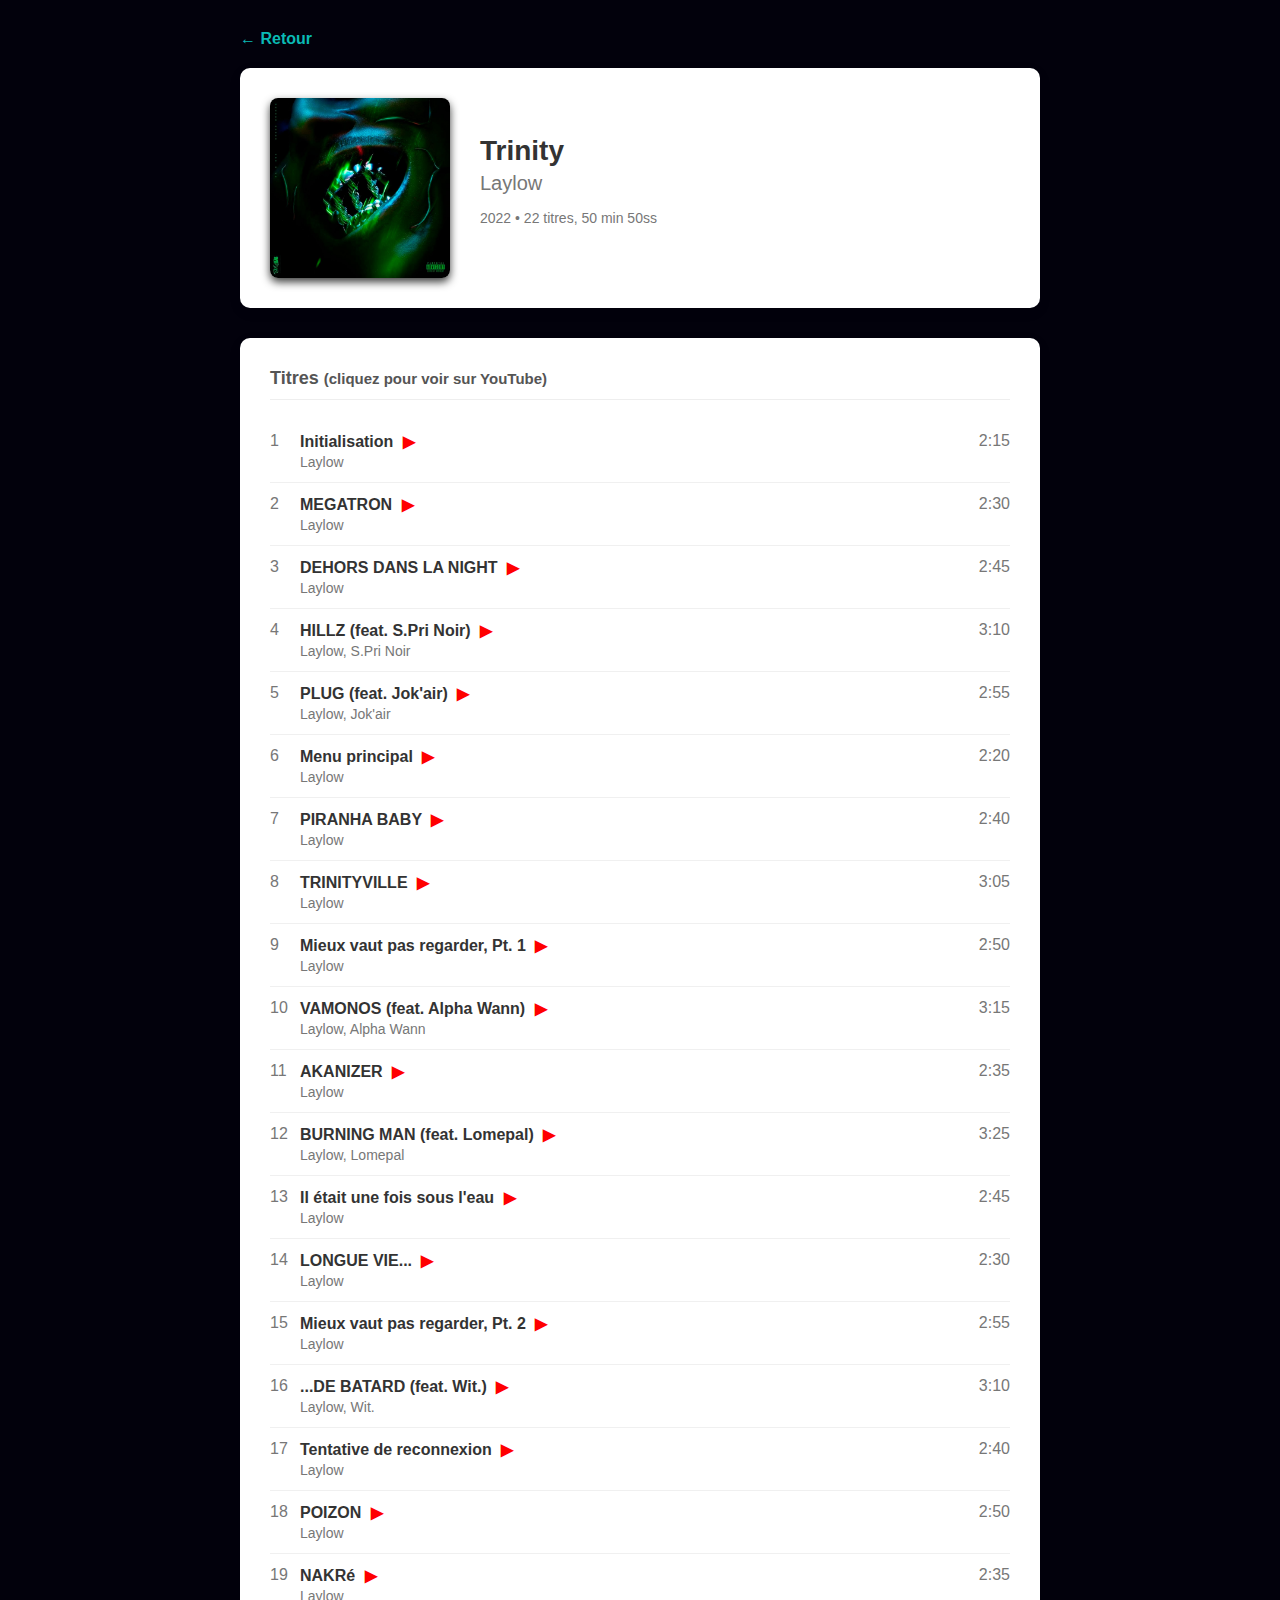
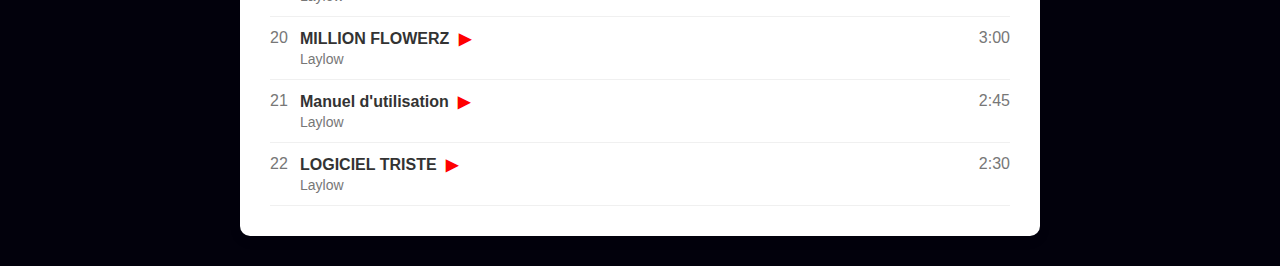
<file: trinity.html>
<!DOCTYPE html>
<html lang="fr">
<head>
  <meta charset="UTF-8">
  <meta name="viewport" content="width=device-width, initial-scale=1.0">
  <title>Trinity - Laylow</title>
  <style>
    :root {
      --primary-color: #0abab5;
      --text-color: #333;
      --light-text: #777;
      --bg-color: #02010c;
      --card-bg: rgb(255, 255, 255);
    }

    body {
      margin: 0;
      padding: 0;
      font-family: 'Arial', sans-serif;
      background-color: var(--bg-color);
      color: var(--text-color);
    }

    .container {
      max-width: 800px;
      margin: 0 auto;
      padding: 30px;
    }

    .album-header {
      display: flex;
      align-items: center;
      margin-bottom: 30px;
      background-color: var(--card-bg);
      padding: 30px;
      border-radius: 10px;
      box-shadow: 0 4px 12px rgba(14, 14, 14, 0.1);
    }

    .album-cover {
      width: 180px;
      height: 180px;
      object-fit: cover;
      border-radius: 8px;
      margin-right: 30px;
      box-shadow: 0 4px 8px #3c3d3c;
    }

    .album-info h1 {
      margin: 0 0 5px 0;
      font-size: 28px;
    }

    .album-info h2 {
      margin: 0 0 15px 0;
      font-size: 20px;
      color: var(--light-text);
      font-weight: normal;
    }

    .album-meta {
      color: var(--light-text);
      font-size: 14px;
      margin-bottom: 15px;
    }

    .tracklist {
      background-color: var(--card-bg);
      padding: 30px;
      border-radius: 10px;
      box-shadow: 0 4px 12px rgba(0, 0, 0, 0.1);
    }

    .tracklist h3 {
      margin-top: 0;
      margin-bottom: 20px;
      font-size: 18px;
      color: #555;
      border-bottom: 1px solid #eee;
      padding-bottom: 10px;
    }

    .track {
      display: flex;
      justify-content: space-between;
      padding: 12px 0;
      border-bottom: 1px solid #f0f0f0;
      transition: background-color 0.2s;
    }

    .track:hover {
      background-color: rgba(29, 185, 84, 0.05);
    }

    .track a {
      text-decoration: none;
      color: inherit;
      display: flex;
      justify-content: space-between;
      width: 100%;
    }

    .track-number {
      width: 30px;
      color: var(--light-text);
    }

    .track-info {
      flex-grow: 1;
    }

    .track-title {
      font-weight: bold;
      margin-bottom: 3px;
      transition: color 0.2s;
    }

    .track:hover .track-title {
      color: var(--primary-color);
    }

    .track-artist {
      color: var(--light-text);
      font-size: 14px;
    }

    .track-duration {
      color: var(--light-text);
      text-align: right;
    }

    .featured {
      color: #888;
      font-style: italic;
    }

    .back-btn {
      display: inline-block;
      margin-bottom: 20px;
      color: var(--primary-color);
      text-decoration: none;
      font-weight: bold;
      cursor: pointer;
    }

    .back-btn:hover {
      text-decoration: underline;
    }

    .youtube-icon {
      color: #FF0000;
      margin-left: 5px;
    }
  </style>
</head>
<body>
  <div class="container">
    <a href="index.html" class="back-btn">← Retour</a>
    
    <div class="album-header">
      <img src="IMG/trinity.jpg" alt="Trinity" class="album-cover">
      <div class="album-info">
        <h1>Trinity</h1>
        <h2>Laylow</h2>
        <div class="album-meta">
          <span>2022</span> • <span>22 titres</span>, <span>50 min 50ss</span>
        </div>
      </div>
    </div>

    <div class="tracklist">
      <h3>Titres <small>(cliquez pour voir sur YouTube)</small></h3>
      <div id="tracksContainer">
        <!-- Les titres seront générés par JavaScript -->
      </div>
    </div>
  </div>

  <script>
    document.addEventListener('DOMContentLoaded', () => {
      // Liste des vidéos YouTube correspondant à la playlist
      const youtubeLinks = [
        "https://youtu.be/7-q_u7gLU1s?si=-BetCVdwrvE_X7Wb",  // Initialisation
        "https://youtu.be/y6XWegR-HYE?si=tGCQZyggfjrHzdhm",  // MEGATRON
        "https://youtu.be/hpTidiFWepc?si=vgdibHZeM4sIT_us",  // DEHORS DANS LA NIGHT
        "https://youtu.be/p9wtE-lmdJg?si=sDY4Cj8iZQJdHhuS",  // HILLZ (feat. S.Pri Noir)
        "https://youtu.be/ostXFhTWp_I?si=hk61o5D06z1IvNq1",  // PLUG (feat. Jok'air)
        "https://youtu.be/41Bpp5tKz7o?si=_SUZa5RiMiM1VpQ3",  // Menu principal
        "https://youtu.be/JjlOG3br4CU?si=q0ZAHIjL33TF-ypo",  // PIRANHA BABY
        "https://youtu.be/Ta-3VizBGtQ?si=eKd-LStKnYNCSKUk",  // TRINITYVILLE
        "https://youtu.be/33UxSkS3Nwg?si=cJl-lcXrw9vhFVZ5",  // Mieux vaut pas regarder, Pt. 1
        "https://youtu.be/kuQmJz1zEgU?si=fzta3VlYJccLru4i",  // VAMONOS (feat. Alpha Wann)
        "https://youtu.be/0OyBZE_k91Y?si=97Q0AD6XNXeKdPNU",  // AKANIZER
        "https://youtu.be/dAHxgrP-Mt8?si=DDQrKYpYwX-YesB-",  // BURNING MAN (feat. Lomepal)
        "https://youtu.be/j2zkf-jNljo?si=MfwEw5HCal-nQppv",  // Il était une fois sous l'eau
        "https://youtu.be/ho6xV73xFlU?si=KPPyS-PWyePwPaP9",  // LONGUE VIE...
        "https://youtu.be/ytACA82yirw?si=yMAadsAnxaUZUhxm",  // Mieux vaut pas regarder, Pt. 2
        "https://youtu.be/RWYK3AkbxI4?si=VgT67HL6t3gYL-4w",  // ...DE BATARD (feat. Wit.)
        "https://youtu.be/yHysXsqW7_s?si=9bV6_rMn7L6RuPoy",  // Tentative de reconnexion
        "https://youtu.be/b3LdIMB7RnI?si=WE4vvs4H4o9c282W",  // POIZON
        "https://youtu.be/q2otju2cJRw?si=U_6hWoJLRsMVJkBt",  // NAKRé
        "https://youtu.be/RhWaFNz2ZC4?si=yUOofc9nxjpmmtiv",  // MILLION FLOWERZ
        "https://youtu.be/9rUclI45YwU?si=YLWFXRdrUHLcNDR1",  // Manuel d'utilisation
        "https://youtu.be/5Uo_gsAo0Rw?si=YXdWkfxESzxHkWSH"   // LOGICIEL TRISTE
      ];

      const tracksData = [
        { title: "Initialisation", artist: "Laylow", duration: "2:15" },
        { title: "MEGATRON", artist: "Laylow", duration: "2:30" },
        { title: "DEHORS DANS LA NIGHT", artist: "Laylow", duration: "2:45" },
        { title: "HILLZ (feat. S.Pri Noir)", artist: "Laylow, S.Pri Noir", duration: "3:10" },
        { title: "PLUG (feat. Jok'air)", artist: "Laylow, Jok'air", duration: "2:55" },
        { title: "Menu principal", artist: "Laylow", duration: "2:20" },
        { title: "PIRANHA BABY", artist: "Laylow", duration: "2:40" },
        { title: "TRINITYVILLE", artist: "Laylow", duration: "3:05" },
        { title: "Mieux vaut pas regarder, Pt. 1", artist: "Laylow", duration: "2:50" },
        { title: "VAMONOS (feat. Alpha Wann)", artist: "Laylow, Alpha Wann", duration: "3:15" },
        { title: "AKANIZER", artist: "Laylow", duration: "2:35" },
        { title: "BURNING MAN (feat. Lomepal)", artist: "Laylow, Lomepal", duration: "3:25" },
        { title: "Il était une fois sous l'eau", artist: "Laylow", duration: "2:45" },
        { title: "LONGUE VIE...", artist: "Laylow", duration: "2:30" },
        { title: "Mieux vaut pas regarder, Pt. 2", artist: "Laylow", duration: "2:55" },
        { title: "...DE BATARD (feat. Wit.)", artist: "Laylow, Wit.", duration: "3:10" },
        { title: "Tentative de reconnexion", artist: "Laylow", duration: "2:40" },
        { title: "POIZON", artist: "Laylow", duration: "2:50" },
        { title: "NAKRé", artist: "Laylow", duration: "2:35" },
        { title: "MILLION FLOWERZ", artist: "Laylow", duration: "3:00" },
        { title: "Manuel d'utilisation", artist: "Laylow", duration: "2:45" },
        { title: "LOGICIEL TRISTE", artist: "Laylow", duration: "2:30" }
      ];

      const tracksContainer = document.getElementById('tracksContainer');
      
      tracksData.forEach((track, index) => {
        const trackElement = document.createElement('div');
        trackElement.className = 'track';
        
        const trackLink = document.createElement('a');
        trackLink.href = youtubeLinks[index];
        trackLink.target = '_blank';
        
        trackLink.innerHTML = `
          <div class="track-number">${index + 1}</div>
          <div class="track-info">
            <div class="track-title">${track.title} <span class="youtube-icon">▶</span></div>
            <div class="track-artist">${track.artist}</div>
          </div>
          <div class="track-duration">${track.duration}</div>
        `;
        
        trackElement.appendChild(trackLink);
        tracksContainer.appendChild(trackElement);
      });
    });
  </script>
</body>
</html>
</file>
<file: style.css>
/* Styles principaux pour le menu horizontal Damso */
body {
  margin: 0;
  background-color: #02010c;
  overflow: hidden;
  font-family: Arial, sans-serif;
}
/* Styles pour la barre de navigation */
.navbar {
  display: flex;
  justify-content: space-between;
  align-items: center;
  padding: 15px 40px;
  position: fixed;
  top: 0;
  left: 0;
  right: 0;
  z-index: 1000;
  background-color: rgba(2, 1, 12, 0.8);
  backdrop-filter: blur(5px);
}

.navbar-logo .logo {
  height: 50px; /* Taille fixe pour le logo principal */
  width: auto;
  object-fit: contain;
}

.navbar-spotify {
  display: flex;
  align-items: center;
}

.spotify-btn {
  background-color: transparent;
  color: white;
  padding: 8px 15px;
  border-radius: 50px;
  text-decoration: none;
  display: flex;
  align-items: center;
  gap: 10px;
  transition: all 0.3s ease;
}

.spotify-btn:hover {
  background-color: rgba(29, 185, 84, 0.2);
}

.spotify-btn img {
  height: 30px; /* Taille fixe pour le logo Spotify */
  width: auto;
  object-fit: contain;
}

/* Ajustement pour le menu-container à cause de la navbar */
.menu-container {
  padding-top: 80px;
  height: calc(100vh - 80px);
}

.menu-container {
  display: flex;
  flex-direction: column;
  justify-content: center;
  align-items: center;
  height: 100vh;
  position: relative;
  overflow: hidden;
}

.album-track {
  display: flex;
  align-items: center;
  transition: transform 0.5s ease;
}

.album-cover {
  width: 150px;
  height: 150px;
  object-fit: cover;
  margin: 0 15px;
  cursor: pointer;
  transition: transform 0.3s, opacity 0.3s;
  opacity: 0.7;
}

.album-cover:hover {
  opacity: 0.8;
}

.album-cover.active {
  transform: scale(1.2);
  opacity: 1;
  z-index: 10;
}

.controls {
  display: flex;
  justify-content: center;
  align-items: center;
  gap: 40px;
  margin-top: 40px;
  background-color: #0abab5;
  padding: 15px 30px;
  border-radius: 50px;
}

.prev-btn, .next-btn {
  color: white;
  font-size: 24px;
  cursor: pointer;
  padding: 0 20px;
}

.play-btn {
  background-color: #0abab5;
  color: white;
  padding: 10px 30px;
  border-radius: 50px;
  font-weight: bold;
  cursor: pointer;
  text-transform: uppercase;
  letter-spacing: 1px;
  transition: transform 0.2s ease;
}

.play-btn:hover {
  transform: scale(1.05);
}
.indicators {
  display: flex;
  justify-content: center;
  gap: 10px;
  margin: 10px 0px;
  margin-top: 50px;
}

.indicator {
  width: 10px;
  height: 10px;
  border-radius: 50%;
  background-color: #777;
  cursor: pointer;
  transition: background-color 0.3s;
}

.indicator.active {
  background-color: #0abab5;
}
</file>
